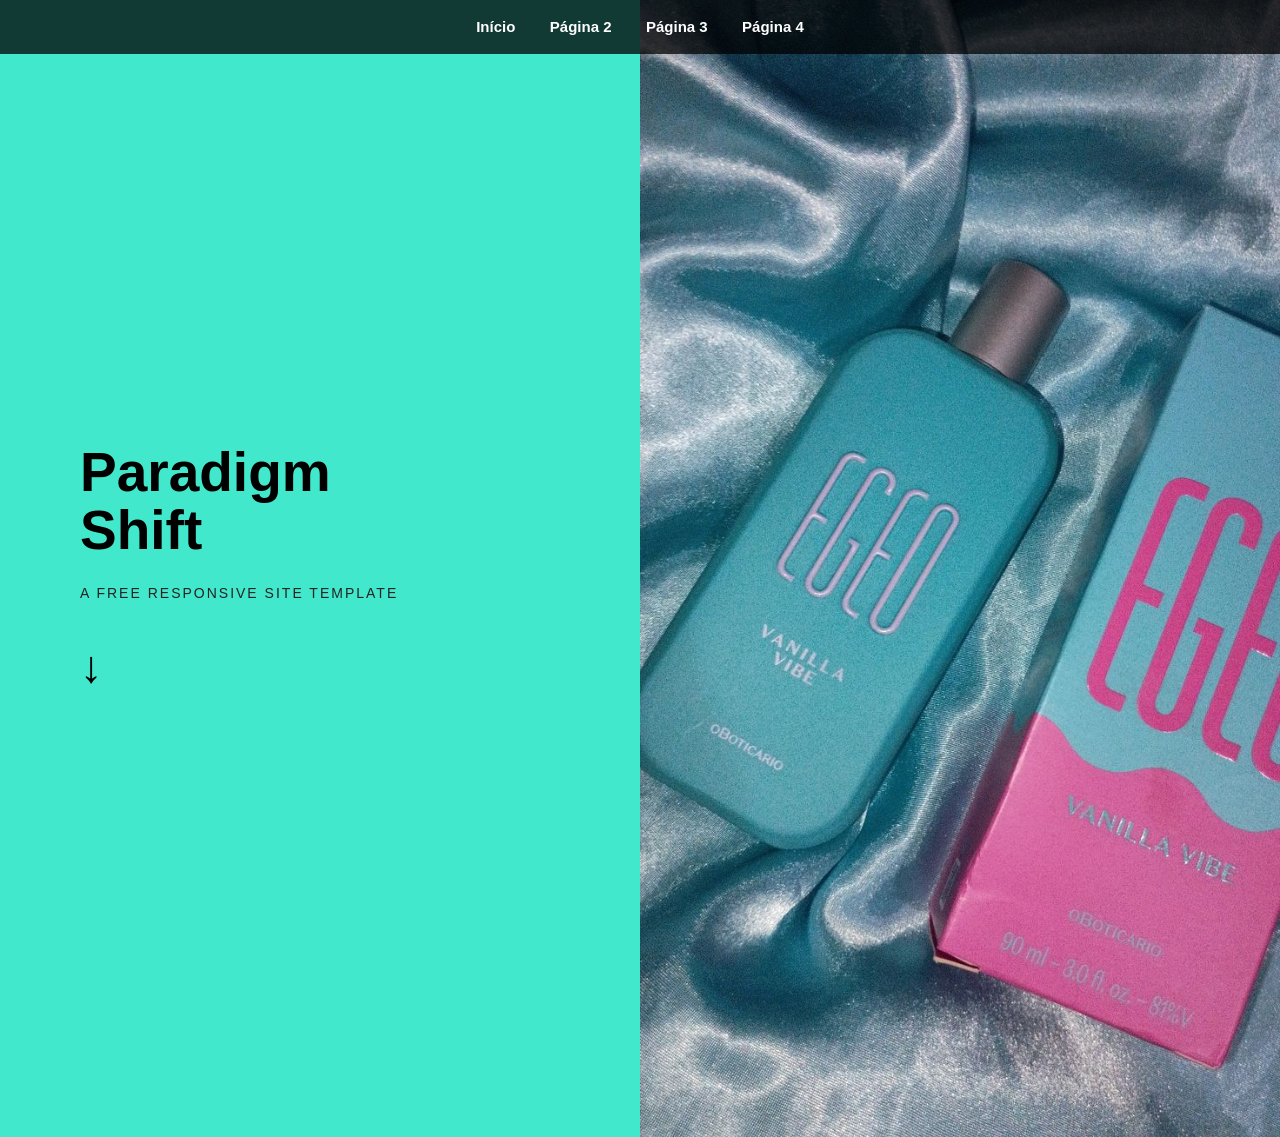
<file: index.html>
<!DOCTYPE html>
<html lang="pt-br">

<head>
    <meta charset="UTF-8">
    <meta name="viewport" content="width=device-width, initial-scale=1.0">

    <title>Paradigm Shift</title>

    <link rel="stylesheet" href="estilo.css">
</head>

<body>

    <nav>
        <a href="index.html">Início</a>
        <a href="pg2.html">Página 2</a>
        <a href="pg3.html">Página 3</a>
        <a href="pg4.html">Página 4</a>
    </nav>

    <main>

        <section class="introducao">

            <h1>
                Paradigm<br>
                Shift
            </h1>

            <p>
                A free responsive site template
            </p>

            <a class="seta" href="pg2.html">↓</a>

        </section>


        <section class="imagem">

            <img src="img/imagem.jpg" alt="Imagem principal">

        </section>

    </main>

</body>

</html>
</file>
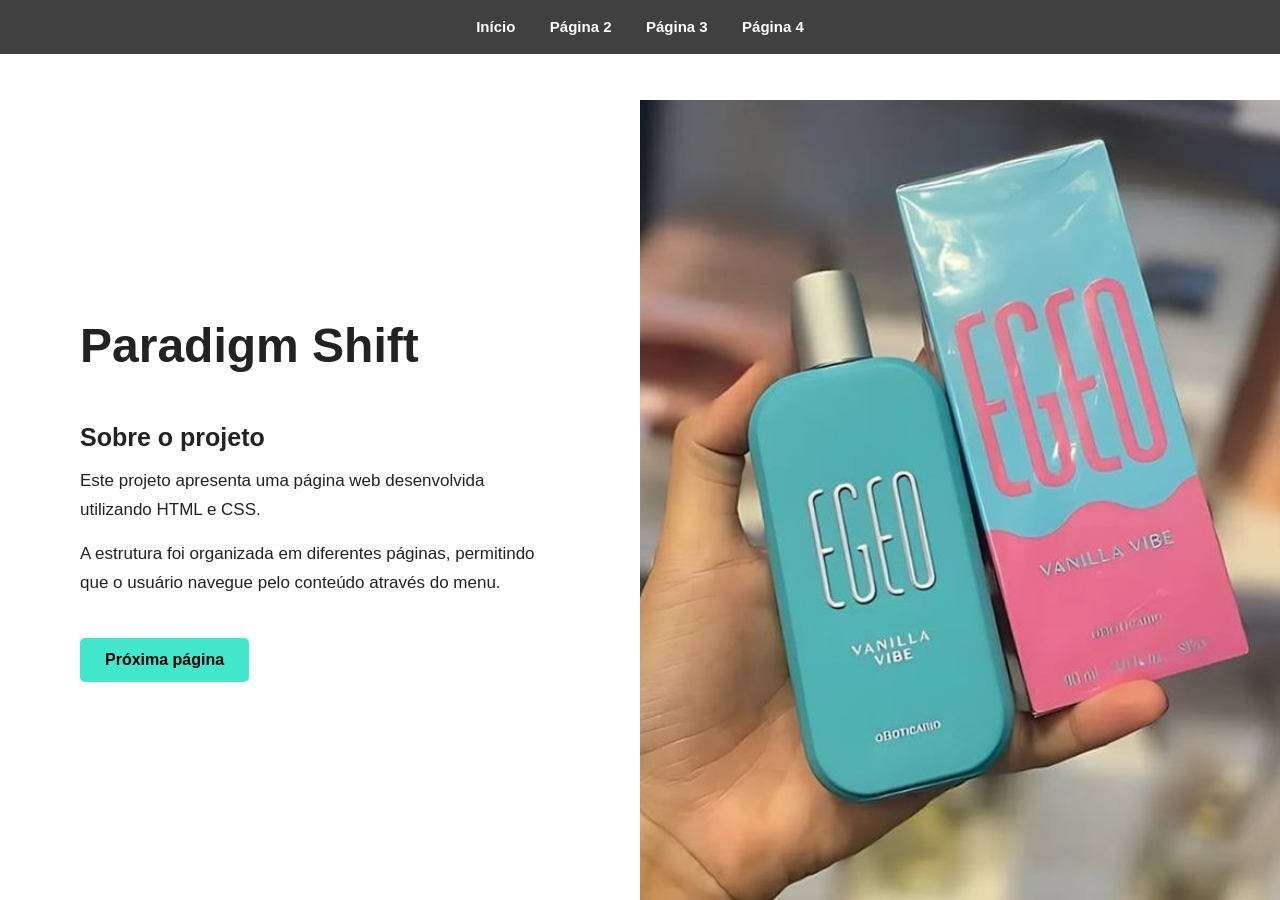
<file: pg2.html>
<!DOCTYPE html>
<html lang="pt-br">

<head>
    <meta charset="UTF-8">
    <meta name="viewport" content="width=device-width, initial-scale=1.0">

    <title>Página 2</title>

    <link rel="stylesheet" href="estilo.css">
</head>

<body>

    <nav>
        <a href="index.html">Início</a>
        <a href="pg2.html">Página 2</a>
        <a href="pg3.html">Página 3</a>
        <a href="pg4.html">Página 4</a>
    </nav>


    <main class="pagina">

        <section class="conteudo">

            <h1>Paradigm Shift</h1>

            <h2>Sobre o projeto</h2>

            <p>
                Este projeto apresenta uma página web desenvolvida
                utilizando HTML e CSS.
            </p>

            <p>
                A estrutura foi organizada em diferentes páginas,
                permitindo que o usuário navegue pelo conteúdo
                através do menu.
            </p>

            <a class="botao" href="pg3.html">
                Próxima página
            </a>

        </section>


        <section class="imagem-secundaria">

            <img src="img/foto.jpg" alt="Imagem da página 2">

        </section>

    </main>

</body>

</html>
</file>
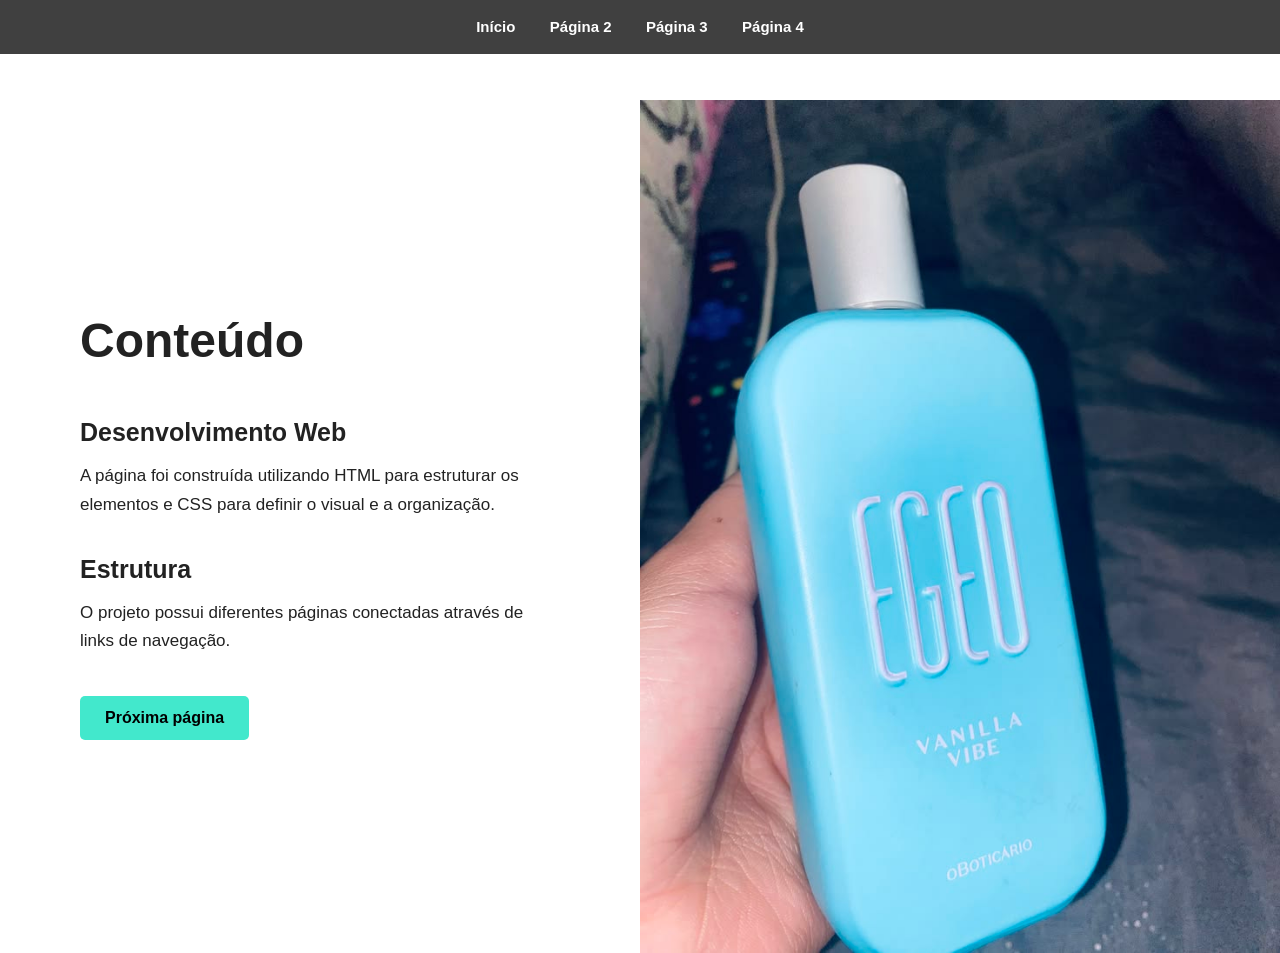
<file: pg3.html>
<!DOCTYPE html>
<html lang="pt-br">

<head>
    <meta charset="UTF-8">
    <meta name="viewport" content="width=device-width, initial-scale=1.0">

    <title>Página 3</title>

    <link rel="stylesheet" href="estilo.css">
</head>

<body>

    <nav>
        <a href="index.html">Início</a>
        <a href="pg2.html">Página 2</a>
        <a href="pg3.html">Página 3</a>
        <a href="pg4.html">Página 4</a>
    </nav>


    <main class="pagina">

        <section class="conteudo">

            <h1>Conteúdo</h1>

            <h2>Desenvolvimento Web</h2>

            <p>
                A página foi construída utilizando HTML para
                estruturar os elementos e CSS para definir
                o visual e a organização.
            </p>

            <h2>Estrutura</h2>

            <p>
                O projeto possui diferentes páginas conectadas
                através de links de navegação.
            </p>

            <a class="botao" href="pg4.html">
                Próxima página
            </a>

        </section>


        <section class="imagem-secundaria">

            <img src="img/egeo.jpg" alt="Imagem da página 3">

        </section>

    </main>

</body>

</html>
</file>
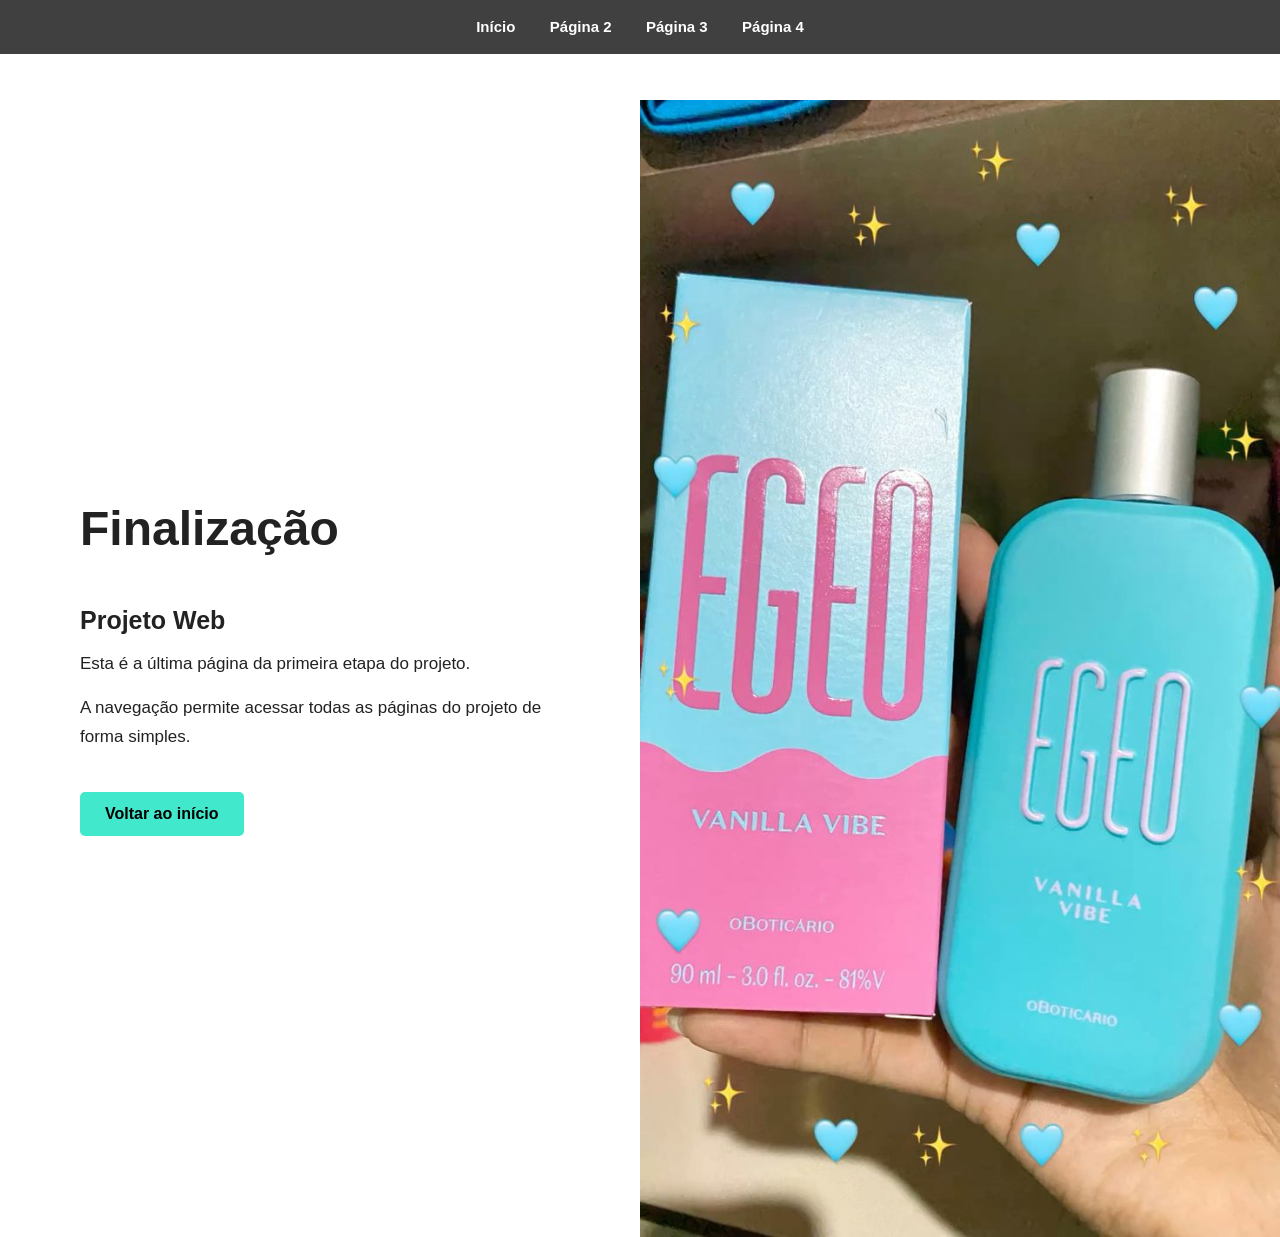
<file: pg4.html>
<!DOCTYPE html>
<html lang="pt-br">

<head>
    <meta charset="UTF-8">
    <meta name="viewport" content="width=device-width, initial-scale=1.0">

    <title>Página 4</title>

    <link rel="stylesheet" href="estilo.css">
</head>

<body>

    <nav>
        <a href="index.html">Início</a>
        <a href="pg2.html">Página 2</a>
        <a href="pg3.html">Página 3</a>
        <a href="pg4.html">Página 4</a>
    </nav>


    <main class="pagina">

        <section class="conteudo">

            <h1>Finalização</h1>

            <h2>Projeto Web</h2>

            <p>
                Esta é a última página da primeira etapa
                do projeto.
            </p>

            <p>
                A navegação permite acessar todas as páginas
                do projeto de forma simples.
            </p>

            <a class="botao" href="index.html">
                Voltar ao início
            </a>

        </section>


        <section class="imagem-secundaria">

            <img src="img/doce.jpg" alt="Imagem da página 4">

        </section>

    </main>

</body>

</html>
</file>
<file: estilo.css>
/* RESET */

* {
    margin: 0;
    padding: 0;
    box-sizing: border-box;
}


/* CONFIGURAÇÃO GERAL */

body {
    font-family: Arial, Helvetica, sans-serif;
    color: #222;
}


/* MENU */

nav {
    position: fixed;

    top: 0;
    left: 0;

    width: 100%;

    padding: 18px;

    background-color: rgba(0, 0, 0, 0.75);

    text-align: center;

    z-index: 10;
}


nav a {
    color: white;

    text-decoration: none;

    margin: 0 15px;

    font-size: 15px;

    font-weight: bold;
}


nav a:hover {
    color: #42e8cc;
}


/* PRIMEIRA PÁGINA */

main {
    display: flex;

    min-height: 100vh;
}


.introducao {
    width: 50%;

    background-color: #42e8cc;

    display: flex;

    flex-direction: column;

    justify-content: center;

    align-items: flex-start;

    padding: 80px;
}


.introducao h1 {
    font-size: 55px;

    line-height: 1.05;

    color: #000;

    margin-bottom: 25px;
}


.introducao p {
    font-size: 14px;

    text-transform: uppercase;

    letter-spacing: 2px;

    margin-bottom: 40px;
}


.seta {
    font-size: 45px;

    color: #000;

    text-decoration: none;
}


.seta:hover {
    transform: translateY(5px);

    transition: 0.3s;
}


/* IMAGEM DA PRIMEIRA PÁGINA */

.imagem {
    width: 50%;
}


.imagem img {
    width: 100%;

    height: 100%;

    object-fit: cover;

    display: block;
}


/* PÁGINAS INTERNAS */

.pagina {
    min-height: 100vh;

    padding-top: 100px;

    display: flex;
}


/* TEXTO */

.conteudo {
    width: 50%;

    padding: 80px;

    display: flex;

    flex-direction: column;

    justify-content: center;
}


.conteudo h1 {
    font-size: 48px;

    margin-bottom: 30px;
}


.conteudo h2 {
    font-size: 25px;

    margin-bottom: 15px;

    margin-top: 20px;
}


.conteudo p {
    font-size: 17px;

    line-height: 1.7;

    margin-bottom: 15px;

    max-width: 600px;
}


/* IMAGENS DAS OUTRAS PÁGINAS */

.imagem-secundaria {
    width: 50%;
}


.imagem-secundaria img {
    width: 100%;

    height: 100%;

    object-fit: cover;

    display: block;
}


/* BOTÕES */

.botao {
    display: inline-block;

    width: fit-content;

    margin-top: 25px;

    padding: 13px 25px;

    background-color: #42e8cc;

    color: #000;

    text-decoration: none;

    border-radius: 5px;

    font-weight: bold;
}


.botao:hover {
    background-color: #20c9ad;

    transition: 0.3s;
}


/* CELULAR */

@media (max-width: 768px) {

    nav {
        padding: 12px 5px;
    }


    nav a {
        margin: 0 5px;

        font-size: 12px;
    }


    main,
    .pagina {
        flex-direction: column;
    }


    .introducao,
    .imagem,
    .conteudo,
    .imagem-secundaria {
        width: 100%;
    }


    .introducao {
        min-height: 55vh;

        padding: 50px 35px;
    }


    .introducao h1 {
        font-size: 42px;
    }


    .imagem {
        height: 45vh;
    }


    .conteudo {
        min-height: 55vh;

        padding: 50px 35px;
    }


    .imagem-secundaria {
        height: 45vh;
    }

}

/* TABELAS */

.tabela {
    padding: 50px 10%;
    background-color: #f5f5f5;
}

.tabela h2 {
    margin-top: 30px;
    margin-bottom: 20px;
}

table {
    width: 100%;
    border-collapse: collapse;
    background-color: white;
    margin-bottom: 40px;
}

th,
td {
    border: 1px solid #ddd;
    padding: 12px;
    text-align: left;
}

th {
    background-color: #42e8cc;
    color: #000;
}

tr:hover {
    background-color: #f0f0f0;
}
</file>
